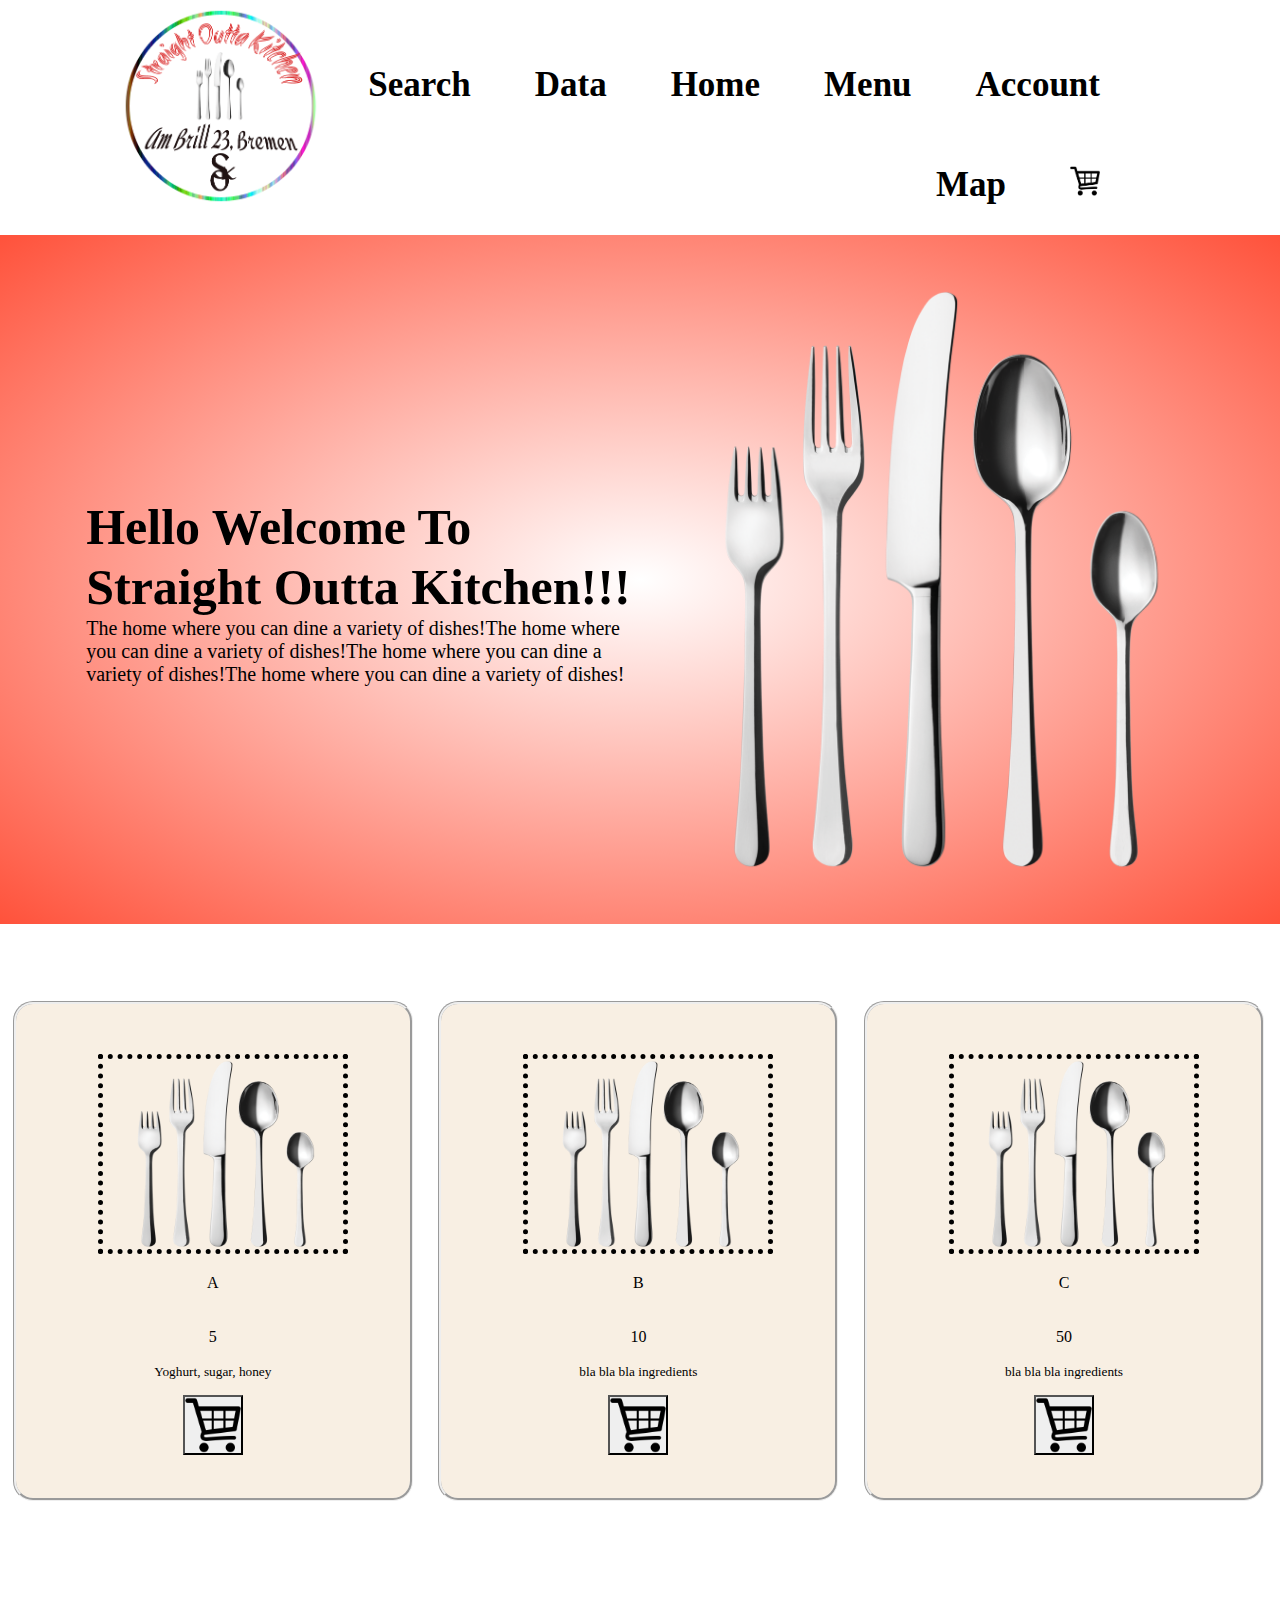
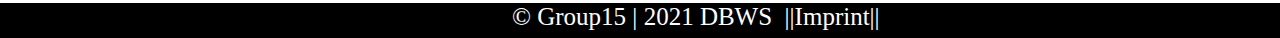
<file: index.html>
<html>

<head>
    <meta charset="UTF-8">
    <link rel="stylesheet" href="style.css">
    <title>
        SOK|Homepage
    </title>
    <link rel="preconnect" href="https://fonts.googleapis.com">
    <link rel="preconnect" href="https://fonts.gstatic.com" crossorigin>
</head>

<body>
    <div class="header">
        <div class="row">
            <div class="logo">
                <a href="Main.html"><img src="LOGO/final_logo.png"></a>
            </div>
            <nav>
                <ul>
                    <a href="search.html">
                        <li>Search</li>
                    </a>
                    <a href="login/index.php">
                        <li>Data</li>
                    </a>
                    <a href="Main.html">
                        <li>Home</li>
                    </a>
                    <a href="Menu.html">
                        <li>Menu</li>
                    </a>
                    <a href="Account.html">
                        <li>Account</li>
                    </a>
		    <a href = "location.php">
			<li>Map</li>
		    </a>
                    <a href="Cart.html">
                        <li><img src="LOGO/cart.png" height="30px" width="30px"></li>
                    </a>
                </ul>
            </nav>
        </div>
    </div>
    <div class="mid">
        <div class="col2">
            <h1>Hello Welcome To Straight Outta Kitchen!!!</h1>
            <p>The home where you can dine a variety of dishes!The home where you can dine a variety of dishes!The home
                where you can dine a variety of dishes!The home where you can dine a variety of dishes!<br></p>
        </div>
        <div class="col2">
            <img src="LOGO/fork-and-knife-png-3679.png">
        </div>
    </div>
    <div class="mid_down">
        <div class="ver3">
            <div class="case">
                <img src="LOGO/fork-and-knife-png-3679.png">
                <p>
                    <centre>A</centre><br><br><br>
                    <centre>5</centre><br><br>
                    <small>Yoghurt, sugar, honey</small><br>
                    <button>
                    </button>
                </p>
            </div>
            <div class="case">
                <img src="LOGO/fork-and-knife-png-3679.png">
                <p>
                    <centre>B</centre><br><br><br>
                    <centre>10</centre><br><br>
                    <small>bla bla bla ingredients</small><br>
                    <button>
                    </button>
                </p>
            </div>
            <div class="case">
                <img src="LOGO/fork-and-knife-png-3679.png">
                <p>
                    <centre>C</centre><br><br><br>
                    <centre>50</centre><br><br>
                    <small>bla bla bla ingredients</small><br>
                    <button>
                    </button>
                </p>
            </div>
        </div>
    </div>
    <footer>
        <div class="text_foot"> &copy; Group15 | 2021 DBWS &nbsp;
            <a href="Imprint.html">||Imprint||</a>
        </div>

</body>

</html>
</file>
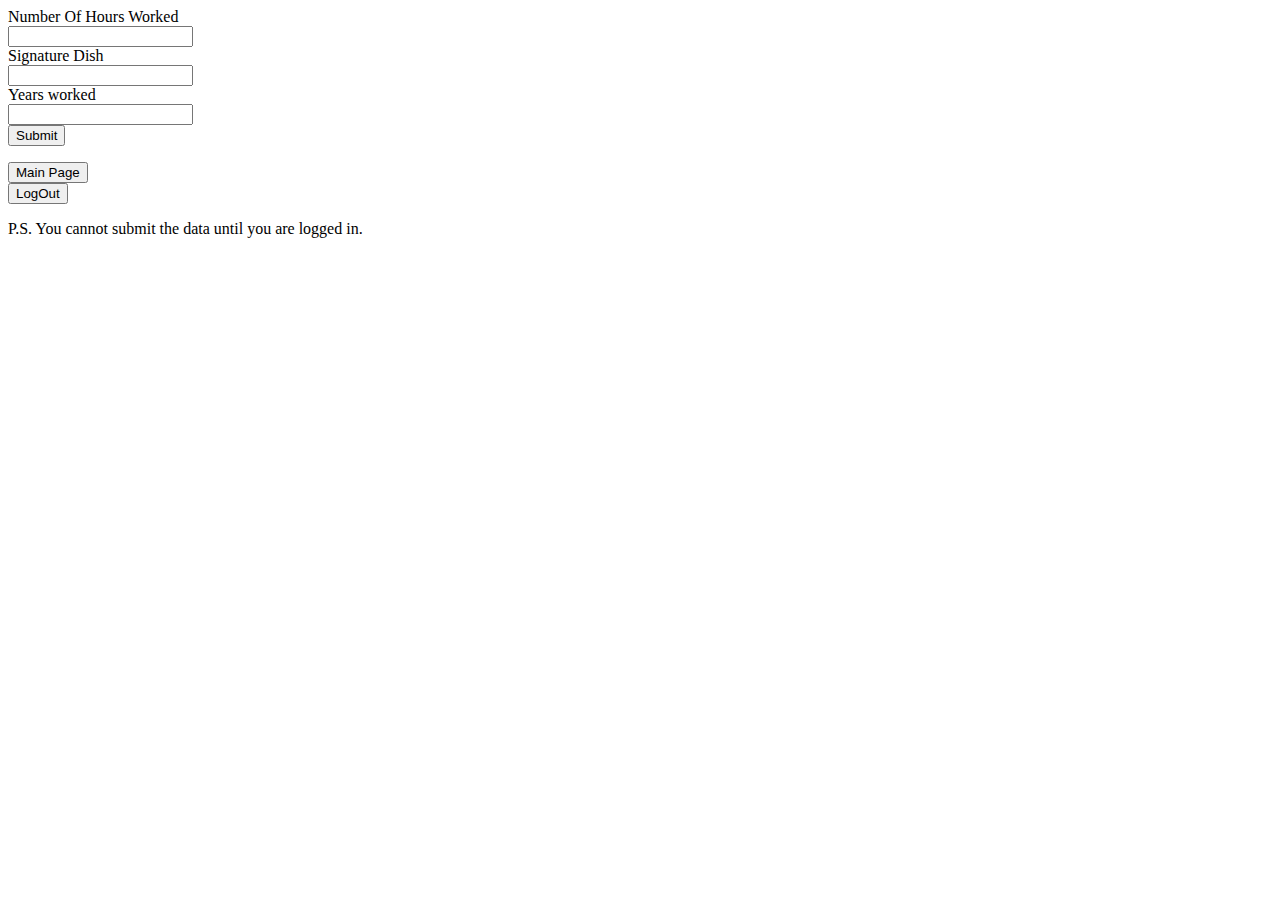
<file: Chef.html>
<html>

<head>
    <title>
        Chef
    </title>
</head>

<body>
    <!-- Chef -->
    <form action="Chef.php" method="POST">
        <label for="No_of_hrs_worked">Number Of Hours Worked</label><br>
        <input type="number" name="No_of_hrs_worked" id="No_of_hrs_worked"><br>
        <label for="SignatureDish">Signature Dish</label><br>
        <input type="text" name="SignatureDish" id="SignatureDish"><br>
        <label for="Years_worked">Years worked</label><br>
        <input type="number" name="Years_worked" id="Years_worked"><br>
        <input type="submit" name="submit">
    </form>
    <a href="main.html"><button>Main Page</button></a><br>
    <a href="login/logout.php"><button>LogOut</button></a>
    <p>P.S. You cannot submit the data until you are logged in.</p>

</body>

</html>
</file>
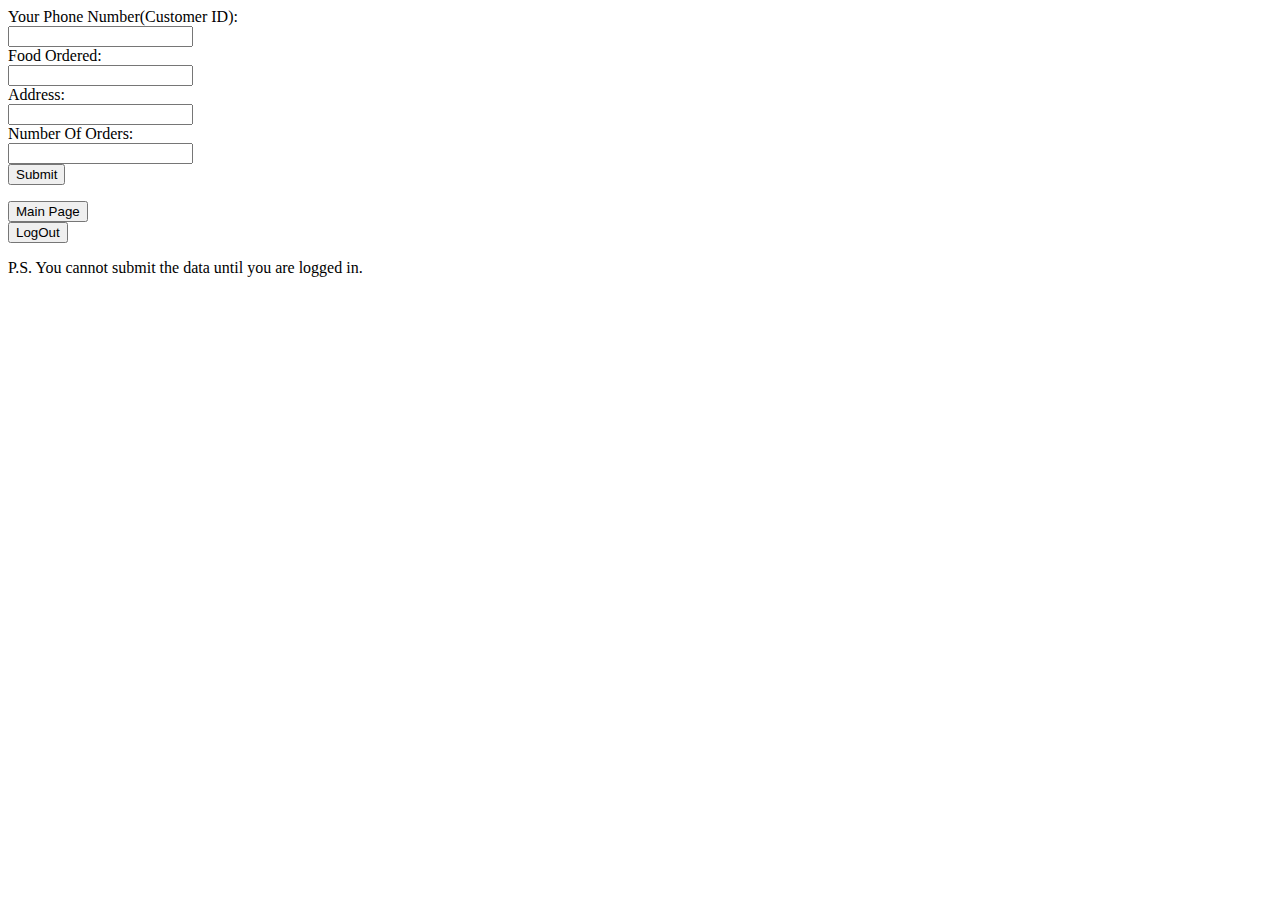
<file: Customer.html>
<html>


<head>
    <title>
        Customer
    </title>
</head>

<body>
    <form action="Customer.php" method="post">
        <!-- Customer -->
        <label for="CustomerID">Your Phone Number(Customer ID):</label><br />
        <input type="number" name="CustomerID" /> <br />
        <label for="Orders">Food Ordered:</label><br />
        <input type="text" name="Orders" /> <br />
        <label for="Address">Address:</label><br />
        <input type="text" name="Address" /> <br />
        <label for="No_of_orders">Number Of Orders:</label><br />
        <input type="number" name="No_of_orders" /> <br />
        <input type="submit" name="submit">

    </form>
    <a href="main.html"><button>Main Page</button></a> <br>
    <a href="login/logout.php"><button>LogOut</button></a>
    <p>P.S. You cannot submit the data until you are logged in.</p>

</body>


</html>
</file>
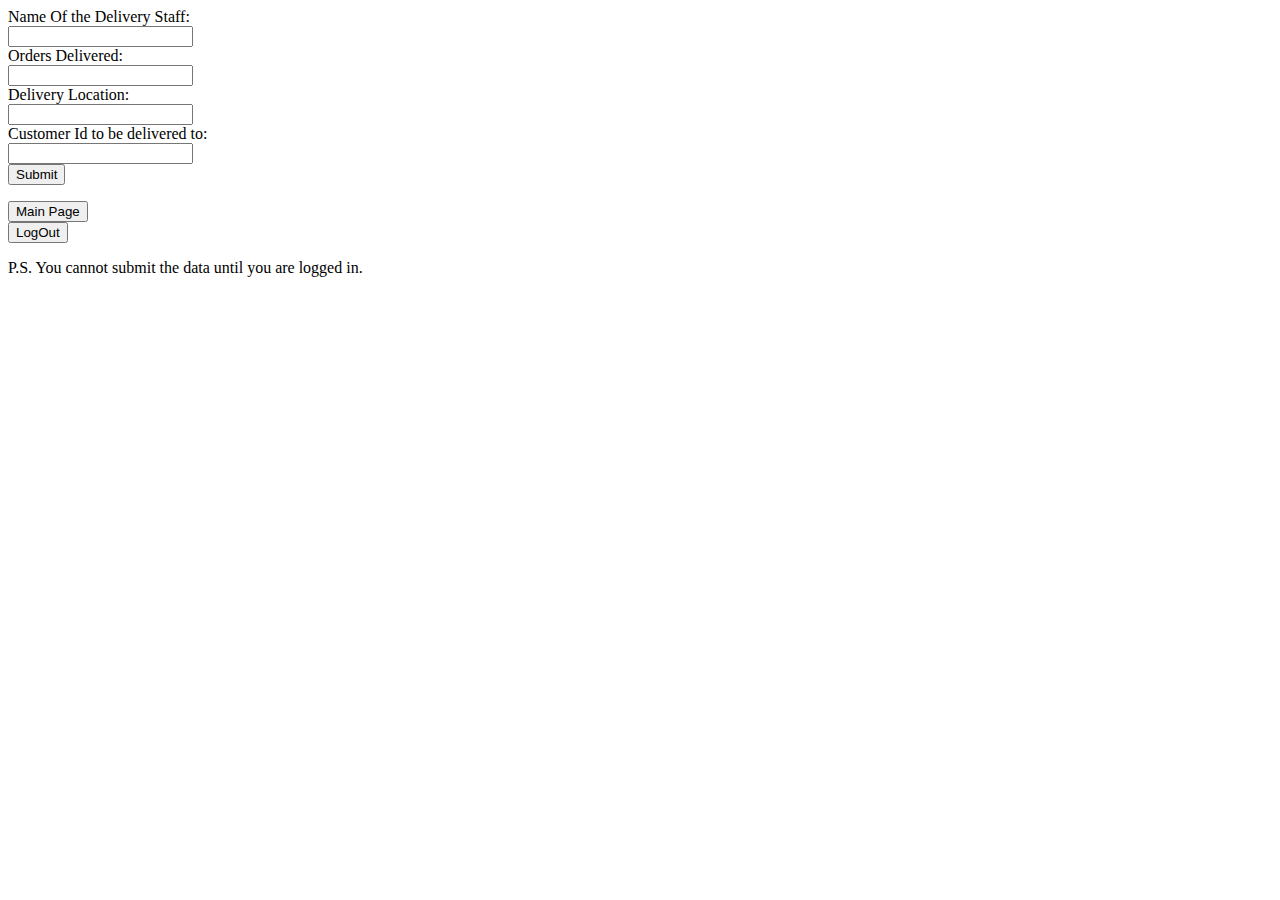
<file: DelStaff.html>
<html>

<head>
    <title>
        Delivery Staff
    </title>
</head>

<body>

    <form action="Delstaff.php" method="post">
        <!-- Delivery Staff -->
        <label for="Name">Name Of the Delivery Staff:</label><br>
        <input type="text" name="Name"> <br>
        <label for="Orders_delivered">Orders Delivered:</label><br>
        <input type="text" name="Orders_delivered"> <br>
        <label for="Delivery_loc">Delivery Location:</label><br>
        <input type="text" name="Delivery_loc"> <br>
        <label for="CustomerID">Customer Id to be delivered to:</label><br>
        <input type="number" name="CustomerID"> <br>
        <input type="submit" name="submit">

    </form>
    <a href="main.html"><button>Main Page</button></a><br>
    <a href="login/logout.php"><button>LogOut</button></a>
    <p>P.S. You cannot submit the data until you are logged in.</p>


</body>

</html>
</file>
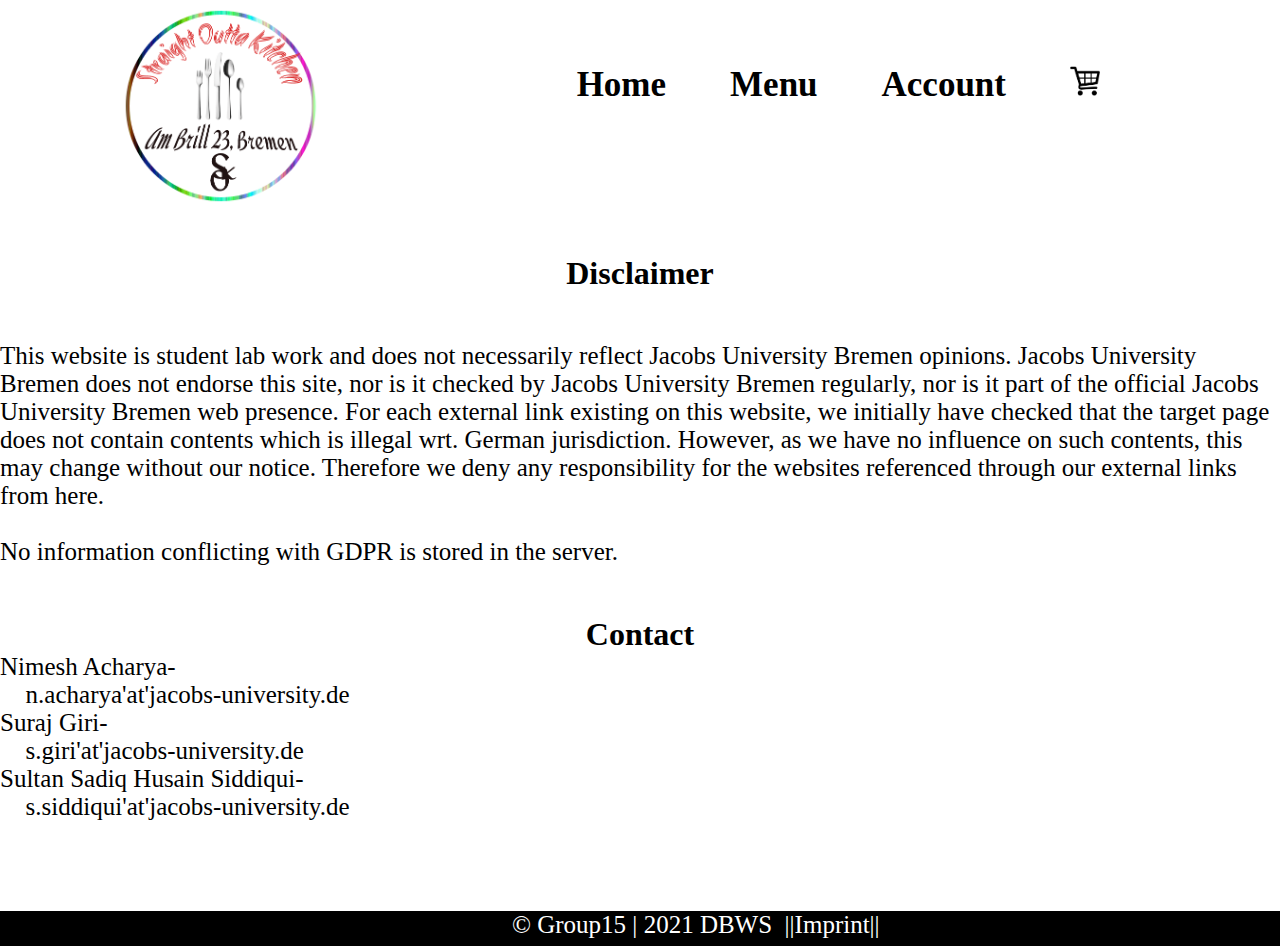
<file: Imprint.html>
<html>

<head>
    <title>
        Imprint|SKO
    </title>
    <meta charset="UTF-8">
    <link rel="stylesheet" href="style.css">
</head>

<body>
    <div class="header">
        <div class="row">
            <div class="logo">
                <a href="Main.html"><img src="LOGO/final_logo.png"></a>
            </div>
            <nav>
                <ul>
                    <a href="Main.html">
                        <li>Home</li>
                    </a>
                    <a href="Menu.html">
                        <li>Menu</li>
                    </a>
                    <a href="Account.html">
                        <li>Account</li>
                    </a>
                    <a href="Cart.html">
                        <li><img src="LOGO/cart.png" height="30px" width="30px"></li>
                    </a>
                </ul>
            </nav>
        </div>
    </div>
    <div class="content">
        <h1>Disclaimer</h1>
        <p>This website is student lab work and does not necessarily reflect Jacobs University Bremen opinions. Jacobs University Bremen does not endorse this site, nor is it checked by Jacobs University Bremen regularly, nor is it part of the official Jacobs
            University Bremen web presence. For each external link existing on this website, we initially have checked that the target page does not contain contents which is illegal wrt. German jurisdiction. However, as we have no influence on such contents,
            this may change without our notice. Therefore we deny any responsibility for the websites referenced through our external links from here. <br><br> No information conflicting with GDPR is stored in the server.
        </p>
        <h1>Contact</h1>
        <ol>
            <li>Nimesh Acharya-
                <div class="contact">n.acharya'at'jacobs-university.de
                </div>
            </li>
            <li>Suraj Giri-
                <div class="contact">s.giri'at'jacobs-university.de</div>
            </li>
            <li>Sultan Sadiq Husain Siddiqui-
                <div class="contact">s.siddiqui'at'jacobs-university.de</div>
            </li>
        </ol>
    </div>
    <footer>
        <div class="text_foot"> &copy; Group15 | 2021 DBWS &nbsp;
            <a href="Imprint.html">||Imprint||</a>
        </div>
</body>

</html>
</file>
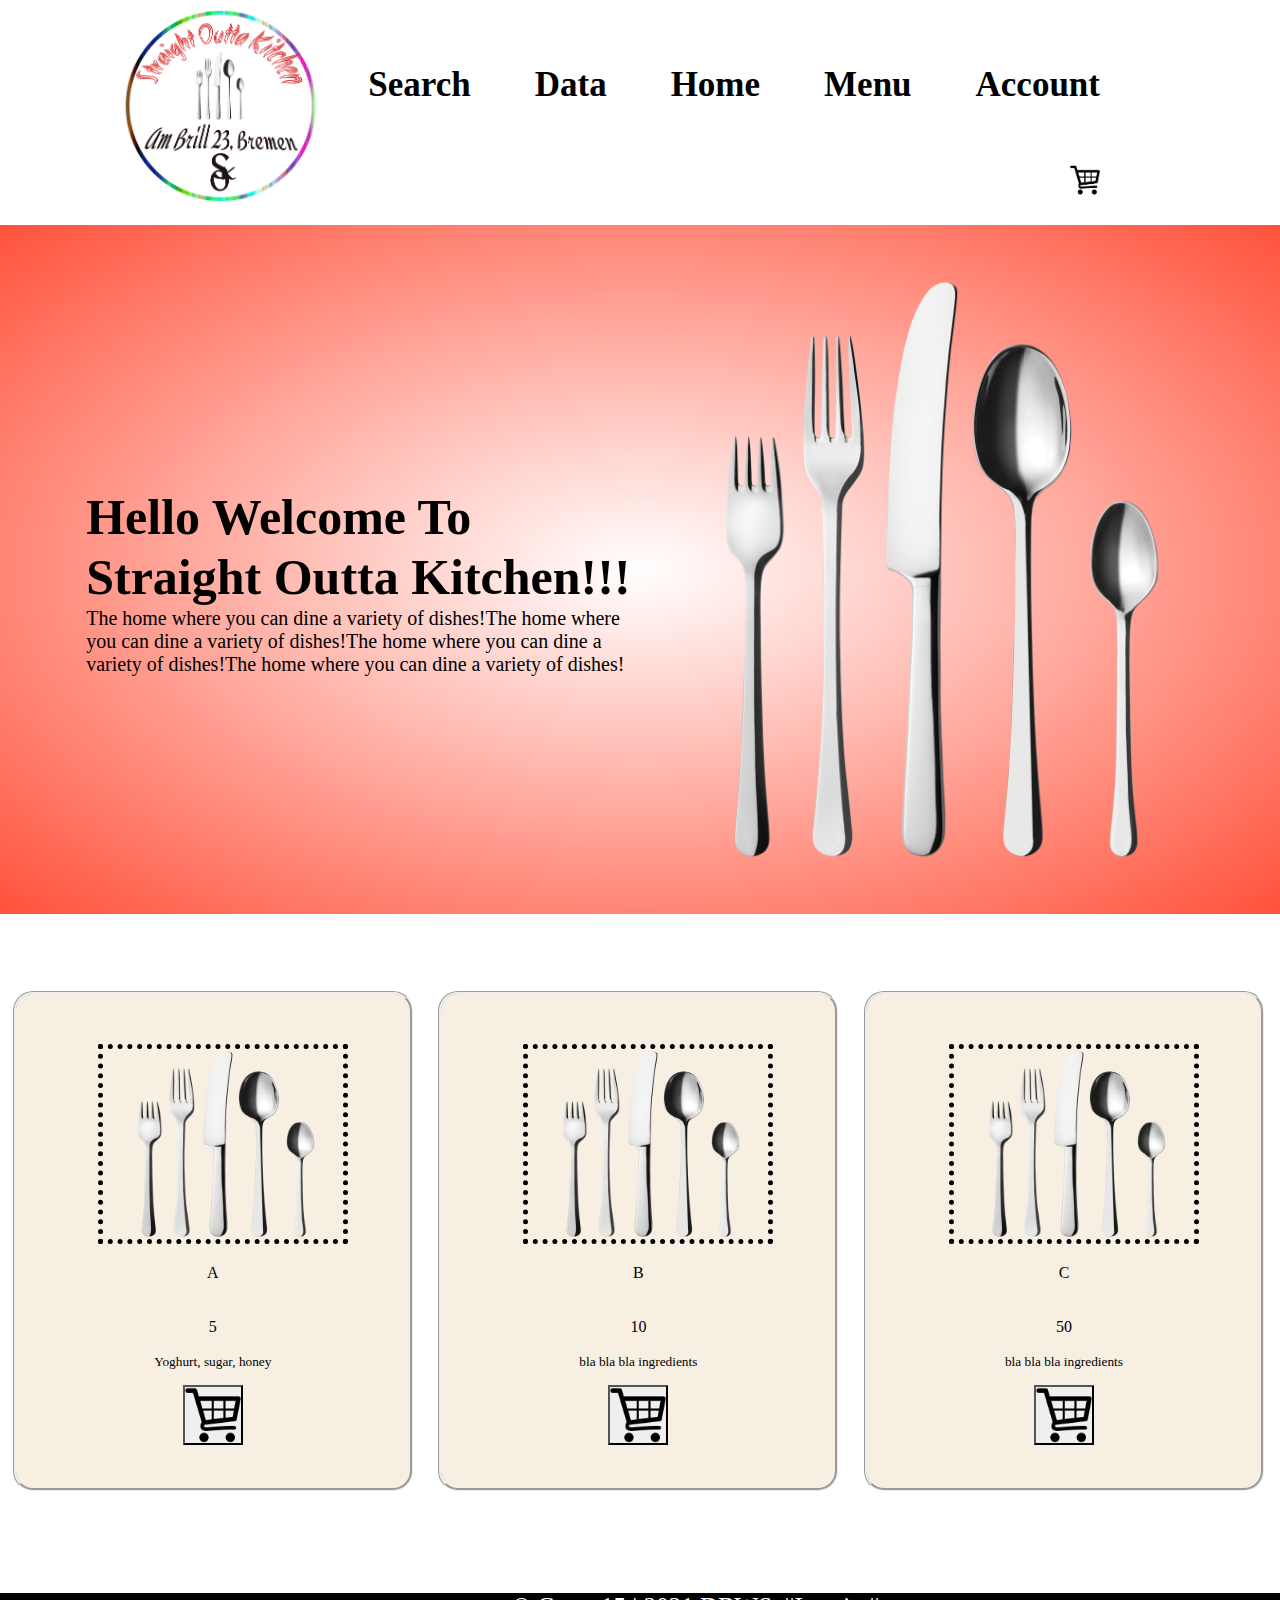
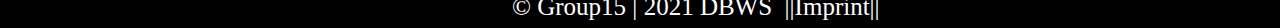
<file: Main.html>
<html>

<head>
    <meta charset="UTF-8">
    <link rel="stylesheet" href="style.css">
    <title>
        SOK|Homepage
    </title>
    <link rel="preconnect" href="https://fonts.googleapis.com">
    <link rel="preconnect" href="https://fonts.gstatic.com" crossorigin>
</head>

<body>
    <div class="header">
        <div class="row">
            <div class="logo">
                <a href="Main.html"><img src="LOGO/final_logo.png"></a>
            </div>
            <nav>
                <ul>
                    <a href="search.html">
                        <li>Search</li>
                    </a>
                    <a href="login/index.php">
                        <li>Data</li>
                    </a>
                    <a href="Main.html">
                        <li>Home</li>
                    </a>
                    <a href="Menu.html">
                        <li>Menu</li>
                    </a>
                    <a href="Account.html">
                        <li>Account</li>
                    </a>
                    <a href="Cart.html">
                        <li><img src="LOGO/cart.png" height="30px" width="30px"></li>
                    </a>
                </ul>
            </nav>
        </div>
    </div>
    <div class="mid">
        <div class="col2">
            <h1>Hello Welcome To Straight Outta Kitchen!!!</h1>
            <p>The home where you can dine a variety of dishes!The home where you can dine a variety of dishes!The home
                where you can dine a variety of dishes!The home where you can dine a variety of dishes!<br></p>
        </div>
        <div class="col2">
            <img src="LOGO/fork-and-knife-png-3679.png">
        </div>
    </div>
    <div class="mid_down">
        <div class="ver3">
            <div class="case">
                <img src="LOGO/fork-and-knife-png-3679.png">
                <p>
                    <centre>A</centre><br><br><br>
                    <centre>5</centre><br><br>
                    <small>Yoghurt, sugar, honey</small><br>
                    <button>
                    </button>
                </p>
            </div>
            <div class="case">
                <img src="LOGO/fork-and-knife-png-3679.png">
                <p>
                    <centre>B</centre><br><br><br>
                    <centre>10</centre><br><br>
                    <small>bla bla bla ingredients</small><br>
                    <button>
                    </button>
                </p>
            </div>
            <div class="case">
                <img src="LOGO/fork-and-knife-png-3679.png">
                <p>
                    <centre>C</centre><br><br><br>
                    <centre>50</centre><br><br>
                    <small>bla bla bla ingredients</small><br>
                    <button>
                    </button>
                </p>
            </div>
        </div>
    </div>
    <footer>
        <div class="text_foot"> &copy; Group15 | 2021 DBWS &nbsp;
            <a href="Imprint.html">||Imprint||</a>
        </div>

</body>

</html>
</file>
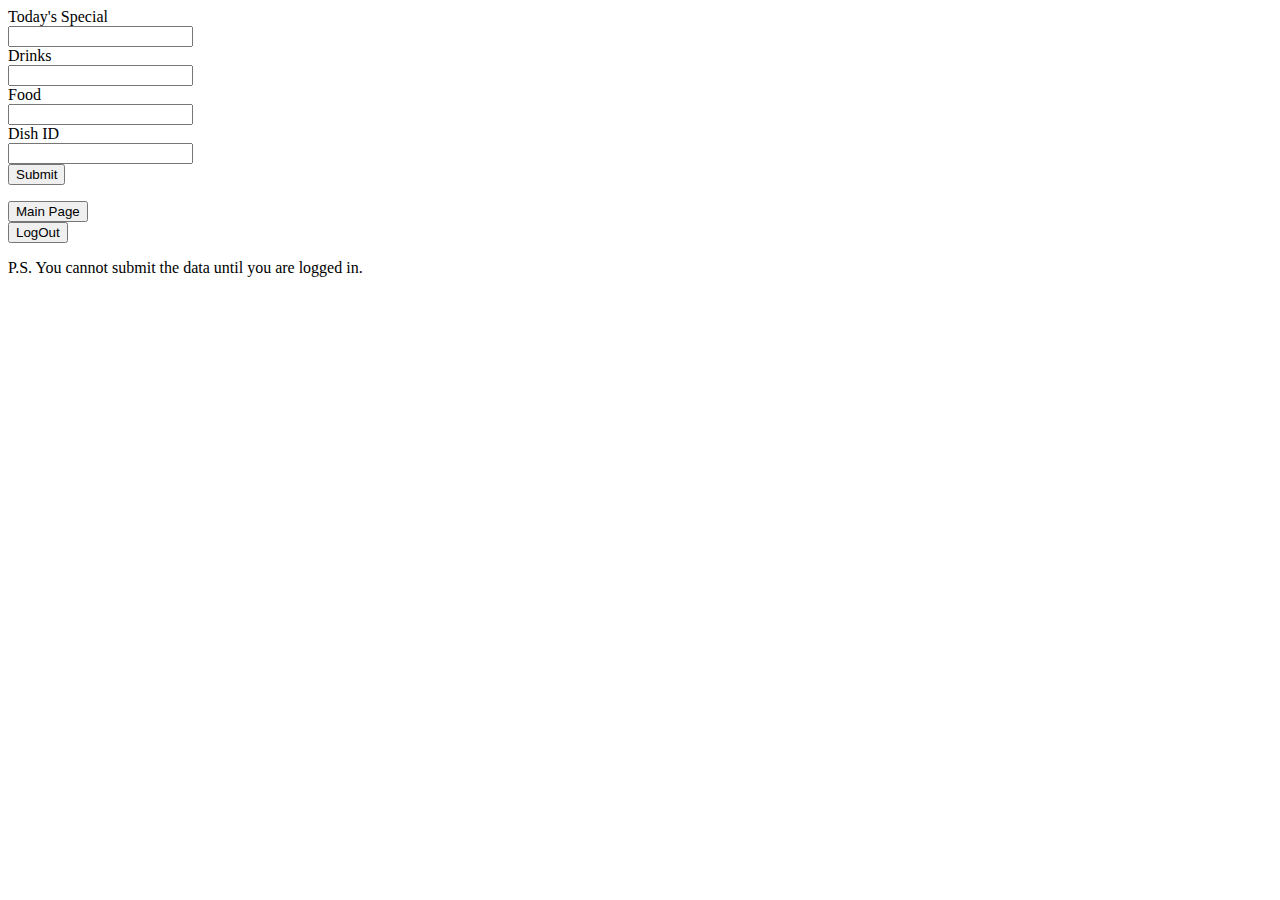
<file: Menu_data.html>
<html>

<head>
    <title>
        Link1
    </title>
</head>

<body>
    <form action="Menu.php" method="post">

        <!-- Menu -->
        <label for="TodaysSpecial">Today's Special</label><br>
        <input type="text " name="TodaysSpecial"> <br>
        <label for="Drinks">Drinks</label><br>
        <input type="text " name="Drinks"> <br>
        <label for="Food">Food</label><br>
        <input type="text " name="Food"> <br>
        <label for="DishID">Dish ID</label><br>
        <input type="number" name="DishID"> <br>
        <input type="submit" name="submit">

    </form>
    <a href="main.html"><button>Main Page</button></a> <br>
    <a href="login/logout.php"><button>LogOut</button></a>
    <p>P.S. You cannot submit the data until you are logged in.</p>


</body>

</html>
</file>
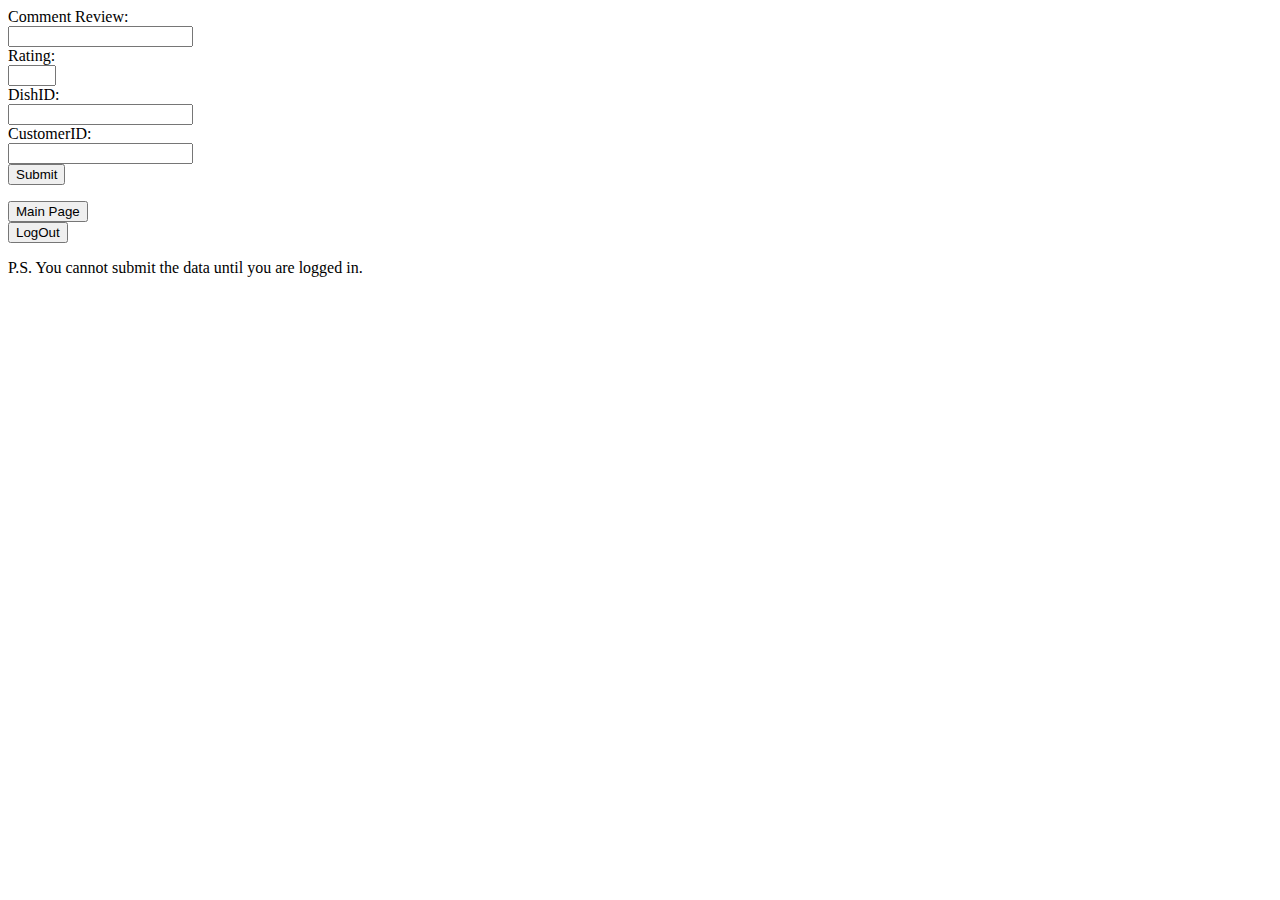
<file: Reviews_data.html>
<html>

<head>
    <title>
        Link1
    </title>
</head>

<body>

    <form action="Reviews.php" method="post">
        <!-- Reviews -->
        <label for="Comment">Comment Review:</label><br>
        <input type="text " name="Comment"> <br>
        <label for="Rating">Rating:</label><br>
        <input type="number" name="Rating" min="0" max="5"> <br>
        <label for="DishID">DishID:</label><br>
        <input type="number " name="DishID"> <br>
        <label for="Customer ID">CustomerID:</label><br>
        <input type="number" name="CustomerID"> <br>
        <input type="submit" name="submit">

    </form>
    <a href="main.html"><button>Main Page</button></a><br>
    <a href="login/logout.php"><button>LogOut</button></a>
    <p>P.S. You cannot submit the data until you are logged in.</p>

</body>

</html>
</file>
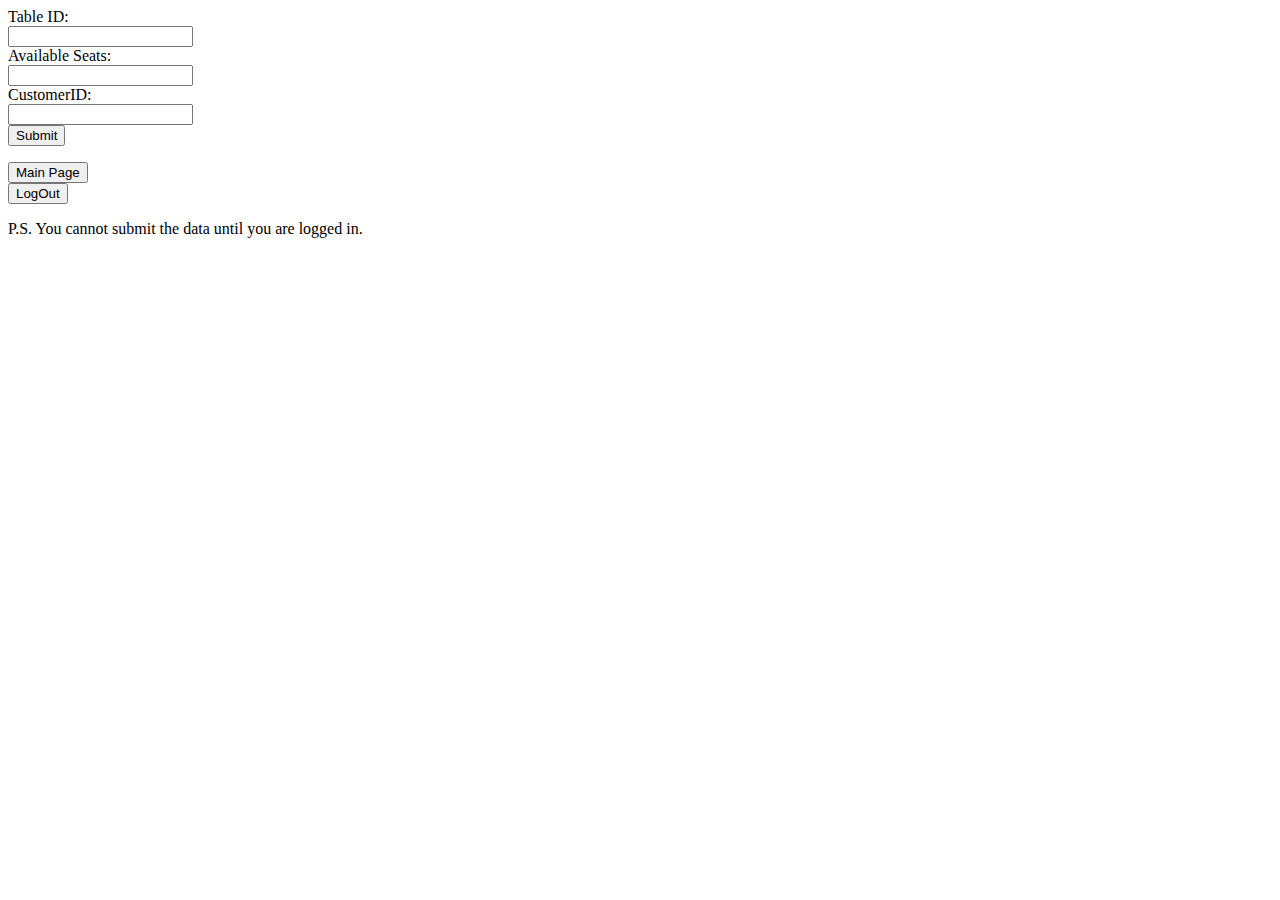
<file: Seats_data.html>
<html>

<head>
    <title>
        Link1
    </title>
</head>

<body>

    <form action="Seats.php" method="post">
        <!-- Seats-->

        <label for="TableID">Table ID:</label><br>
        <input type="number" name="TableID"><br>
        <label for="Available_seats">Available Seats:</label><br>
        <input type="number" name="Available_seats"><br>
        <label for="Customer ID">CustomerID:</label><br>
        <input type="number" name="CustomerID"><br>
        <input type="submit" name="submit"><br>

    </form>
    <a href="main.html"><button>Main Page</button></a><br>
    <a href="login/logout.php"><button>LogOut</button></a>
    <p>P.S. You cannot submit the data until you are logged in.</p>


</body>

</html>
</file>
<file: style.css>
* {
    margin: 0;
    padding: 0;
    box-sizing: border-box;
}

.row {
    margin-top: 5px;
    display: flex;
    padding-left: 100px;
    padding-right: 100px;
}

.logo {
    margin-left: 20px;
    height: 200px;
    width: 200px;
}

.logo img {
    height: 200px;
    width: 200px;
}

nav {
    flex: 1;
    text-align: right;
    align-items: center;
    padding-right: 50px;
    padding-top: 30px;
    justify-content: space-around;
}

nav ul {
    display: inline-block;
    list-style-type: none;
}

nav ul a {
    text-decoration: none;
    color: black;
}

nav ul a:hover {
    text-decoration: none;
    color: red;
}

nav ul li {
    display: inline-block;
    margin: 30px;
    font-size: 35px;
    font-weight: bolder;
}

.col2 {
    flex-basis: 50%;
    min-width: 300px;
}

.col2 h1 {
    font-size: 50px;
    line-height: 60px;
    margin: 25px 0 0 35px;
}

.col2 img {
    max-width: 100%;
    padding: 50px 0;
}

.col2 p {
    font-size: 20px;
    margin-left: 35px;
}

.mid {
    display: flex;
    background: radial-gradient(#fff, #ff523b);
    flex-wrap: wrap;
    align-items: center;
    padding-left: 4%;
    padding-right: 4%;
}

.mid_down {
    display: flex;
    max-width: 1300px;
    flex-wrap: wrap;
    margin: auto;
}

.ver3 {
    flex-basis: 33.33%;
    display: flex;
    flex-wrap: wrap;
    flex: 1;
    margin-top: 5%;
}

.case {
    max-width: 100%;
    border-style: groove;
    border-radius: 20px;
    background-color: rgb(248, 239, 227);
    box-shadow: #000 5px;
    margin: 1%;
    height: 500px;
    width: 400px;
}

.case img {
    height: 200px;
    width: 250px;
    margin: 50px 55px 15px 82px;
    border: solid 5px;
    border-style: dotted;
}

.case p {
    text-align: center;
    margin-top: 5px;
}

.case button {
    margin-top: 15px;
    height: 60px;
    width: 60px;
    background-image: url("LOGO/cart.png");
    background-size: contain;
}

.case button:hover {
    background-color: khaki;
}

footer {
    background-color: black;
    color: white;
    position: relative;
    height: 35px;
    margin-top: 7%;
}

.text_foot {
    margin: auto;
    display: inline-flex;
    margin-left: 40%;
    color: white;
    font-size: 25px;
}

.text_foot a {
    text-decoration: none;
    color: white;
}

.text_foot a:hover {
    text-decoration: underline;
    color: blue
}

.content {
    max-width: 1300px;
    margin: auto;
}

.content h1 {
    text-align: center;
    margin-top: 50px;
}

.content p {
    margin-top: 50px;
    font-size: 25px;
}

ol li {
    font-size: 25px;
}

.contact {
    margin-left: 2%;
}
</file>
